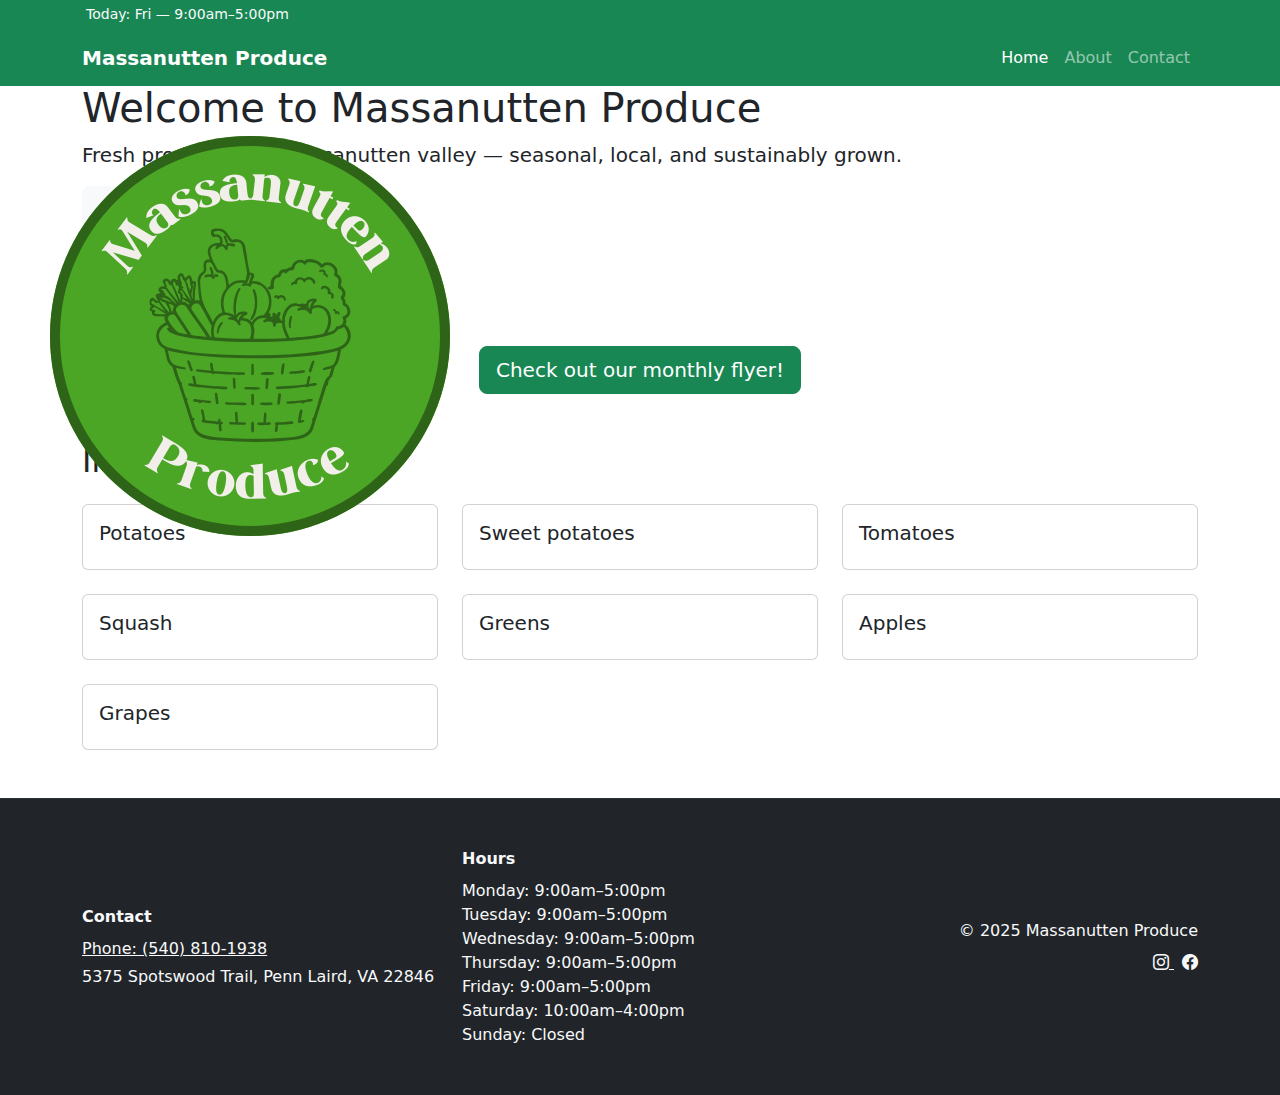
<file: index.html>
<!doctype html>
<html lang="en">
	<head>
		<meta charset="utf-8" />
		<meta name="viewport" content="width=device-width, initial-scale=1" />
		<title>Massanutten Produce</title>
		<!-- Bootstrap CSS -->
		<link href="https://cdn.jsdelivr.net/npm/bootstrap@5.3.2/dist/css/bootstrap.min.css" rel="stylesheet">
		<!-- Bootstrap Icons -->
		<link rel="stylesheet" href="https://cdn.jsdelivr.net/npm/bootstrap-icons@1.10.5/font/bootstrap-icons.css">
		<!-- Custom styles -->
		<link rel="stylesheet" href="css/styles.css">
	</head>
	<body>
	<style>
		/* Flyer modal canvas / layout styles */
		.flyer-row{display:flex;gap:1rem;justify-content:center;align-items:flex-start;flex-wrap:wrap;padding:1rem 0}
		.flyer-col{flex:1 1 400px;max-width:48%}
		.flyer-canvas{width:100%;background:#fff;border:1px solid rgba(0,0,0,.08)}
		@media (max-width:767px){.flyer-col{max-width:100%}}
	</style>
		<!-- Header: topbar + navbar combined so topbar appears integrated -->
		<header class="fixed-top">
			<div class="topbar bg-success text-light small">
				<div class="container d-flex justify-content-between align-items-center">
					<div class="d-flex align-items-center">
						<div class="d-lg-block ms-1">
							<span id="todayHours">Today: —</span>
						</div>
					</div>
				</div>
			</div>

			<nav class="navbar navbar-expand-lg navbar-dark bg-success">
				<div class="container">
					<a class="navbar-brand" href="#">Massanutten Produce</a>
					<button class="navbar-toggler" type="button" data-bs-toggle="collapse" data-bs-target="#mainNav" aria-controls="#mainNav" aria-expanded="false" aria-label="Toggle navigation">
						<span class="navbar-toggler-icon"></span>
					</button>
					<div class="collapse navbar-collapse" id="mainNav">
						<ul class="navbar-nav ms-auto">
							<li class="nav-item"><a class="nav-link active" href="index.html">Home</a></li>
							<li class="nav-item"><a class="nav-link" href="about.html">About</a></li>
							<li class="nav-item"><a class="nav-link" href="contact.html">Contact</a></li>
						</ul>
					</div>
				</div>
			</nav>
			<!-- Centered logo overlapping the hero -->
			<img src="img/Massanutten%20produce%20logo.png" alt="Massanutten Produce" class="nav-logo">
		</header>

		<!-- Hero carousel (rotating background images) -->
		<div id="heroCarousel" class="carousel slide carousel-fade" data-bs-ride="carousel" data-bs-interval="4500" data-bs-pause="false">
			<div class="carousel-inner">
				<div class="carousel-item active" style="background-image: url('img/ousideback.jpg')">
					<div class="carousel-overlay"></div>
				</div>

				<div class="carousel-item" style="background-image: url('img/watermelon.jpg')">
					<div class="carousel-overlay"></div>
				</div>

				<div class="carousel-item" style="background-image: url('img/bakeryitems.jpg')">
					<div class="carousel-overlay"></div>
				</div>

				<div class="carousel-item" style="background-image: url('img/mums.jpg')">
					<div class="carousel-overlay"></div>
				</div>
			</div>
			<!-- Controls and indicators removed for a seamless rotating hero -->
			<!-- Static welcome box overlayed on top of carousel (stays while slides rotate) -->
			<div class="hero-static-overlay">
				<div class="container">
					<div class="welcome-box">
						<h1>Welcome to Massanutten Produce</h1>
						<p class="lead">Fresh produce from Massanutten valley — seasonal, local, and sustainably grown.</p>
						<p><a class="btn btn-light btn-lg" href="about.html">Learn More</a></p>
					</div>
				</div>
			</div>
		</div>

		<!-- Main content -->
		<main class="py-5">
			<div class="container mt-5">
				<!-- Page content goes here -->
				<!-- Monthly flyer button -->
				<div class="text-center mb-4">
					<a id="openFlyerBtn" class="btn btn-success btn-lg" href="#" aria-label="Open monthly flyer preview">Check out our monthly flyer!</a>
				</div>

				<!-- Seasonal offerings section -->
				<section id="seasonal" class="mt-5">
					<h2 class="mb-4">In Season Now</h2>
					<div class="row g-4">
						<div class="col-12 col-md-6 col-lg-4">
							<div class="card h-100">
								<div class="card-body">
									<h5 class="card-title">Potatoes</h5>
								</div>
							</div>
						</div>

						<div class="col-12 col-md-6 col-lg-4">
							<div class="card h-100">
								<div class="card-body">
									<h5 class="card-title">Sweet potatoes</h5>
								</div>
							</div>
						</div>

						<div class="col-12 col-md-6 col-lg-4">
							<div class="card h-100">
								<div class="card-body">
									<h5 class="card-title">Tomatoes</h5>
								</div>
							</div>
						</div>

						<div class="col-12 col-md-6 col-lg-4">
							<div class="card h-100">
								<div class="card-body">
									<h5 class="card-title">Squash</h5>
								</div>
							</div>
						</div>

						<div class="col-12 col-md-6 col-lg-4">
							<div class="card h-100">
								<div class="card-body">
									<h5 class="card-title">Greens</h5>
								</div>
							</div>
						</div>

						<div class="col-12 col-md-6 col-lg-4">
							<div class="card h-100">
								<div class="card-body">
									<h5 class="card-title">Apples</h5>
								</div>
							</div>
						</div>

						<div class="col-12 col-md-6 col-lg-4">
							<div class="card h-100">
								<div class="card-body">
									<h5 class="card-title">Grapes</h5>
								</div>
							</div>
						</div>
					</div>
				</section>
			</div>
		</main>

		<!-- Flyer Preview Modal (images) -->
		<div class="modal fade" id="flyerModal" tabindex="-1" aria-hidden="true">
			<div class="modal-dialog modal-xl modal-dialog-centered modal-fullscreen-sm-down">
				<div class="modal-content">
					<div class="modal-header">
						<h5 class="modal-title">Monthly Flyer Preview</h5>
						<button type="button" class="btn-close" data-bs-dismiss="modal" aria-label="Close"></button>
					</div>
					<div class="modal-body">
						<div id="modalFlyerRow" class="flyer-row">
							<div class="flyer-col"><img id="modalImg1" class="img-fluid" alt="Flyer page 1"></div>
							<div class="flyer-col"><img id="modalImg2" class="img-fluid" alt="Flyer page 2"></div>
						</div>
					</div>
				</div>
			</div>
		</div>

		<!-- Footer -->
		<footer class="bg-dark text-light py-5 mt-auto site-footer">
			<div class="container">
				<div class="row gy-3 align-items-center">
					<div class="col-md-4">
						<strong>Contact</strong>
						<div class="footer-phone mt-2"><a class="text-light" href="tel:+15408101938">Phone: (540) 810-1938</a></div>
						<div class="footer-address mt-1">5375 Spotswood Trail, Penn Laird, VA 22846</div>
					</div>
					<div class="col-md-4">
						<strong>Hours</strong>
						<div class="footer-hours mt-2">Monday: 9:00am–5:00pm<br>Tuesday: 9:00am–5:00pm<br>Wednesday: 9:00am–5:00pm<br>Thursday: 9:00am–5:00pm<br>Friday: 9:00am–5:00pm<br>Saturday: 10:00am–4:00pm<br>Sunday: Closed</div>
					</div>
					<div class="col-md-4 text-md-end">
						<div class="mb-2">&copy; 2025 Massanutten Produce</div>
							<div class="footer-social">
								<a class="text-light ms-2" href="https://www.instagram.com/massanutten_produce/?hl=en" target="_blank" rel="noopener noreferrer" aria-label="Instagram">
									<i class="bi bi-instagram"></i>
								</a>
							<a class="text-light ms-2" href="https://www.facebook.com/massanuttenproduce" target="_blank" rel="noopener noreferrer" aria-label="Facebook">
								<i class="bi bi-facebook"></i>
							</a>
						</div>
					</div>
				</div>
			</div>
		</footer>

		<!-- Bootstrap JS bundle -->
		<script src="https://cdn.jsdelivr.net/npm/bootstrap@5.3.2/dist/js/bootstrap.bundle.min.js"></script>
		<script>
		(function(){
			const openBtn = document.getElementById('openFlyerBtn');
			const modalEl = document.getElementById('flyerModal');
			const modal = new bootstrap.Modal(modalEl);
			const img1 = document.getElementById('modalImg1');
			const img2 = document.getElementById('modalImg2');

			function loadImages(){
				if(img1 && !img1.src) img1.src = 'img/flyer-page1.png';
				if(img2 && !img2.src) img2.src = 'img/flyer-page2.png';
			}

			if(openBtn){
				openBtn.addEventListener('click', function(e){
					e.preventDefault();
					modal.show();
				});
			}

			modalEl.addEventListener('shown.bs.modal', function(){
				loadImages();
			});

			modalEl.addEventListener('hidden.bs.modal', function(){
				// optional: clear images to free memory
				// if(document.getElementById('modalImg1')) document.getElementById('modalImg1').src = '';
				// if(document.getElementById('modalImg2')) document.getElementById('modalImg2').src = '';
			});
		})();
		</script>
		<script>
		// Update today's hours display (only today's hours shown in topbar)
			(function(){
				const weekly = {
					0: 'Closed',
					1: '9:00am–5:00pm',
					2: '9:00am–5:00pm',
					3: '9:00am–5:00pm',
					4: '9:00am–5:00pm',
					5: '9:00am–5:00pm',
					6: '10:00am–4:00pm'
				};
				const days = ['Sun','Mon','Tue','Wed','Thu','Fri','Sat'];
				const d = new Date().getDay();
				const todayEl = document.getElementById('todayHours');
				if(todayEl) todayEl.textContent = `Today: ${days[d]} — ${weekly[d]}`;
			})();
		</script>
	</body>
</html>
</file>
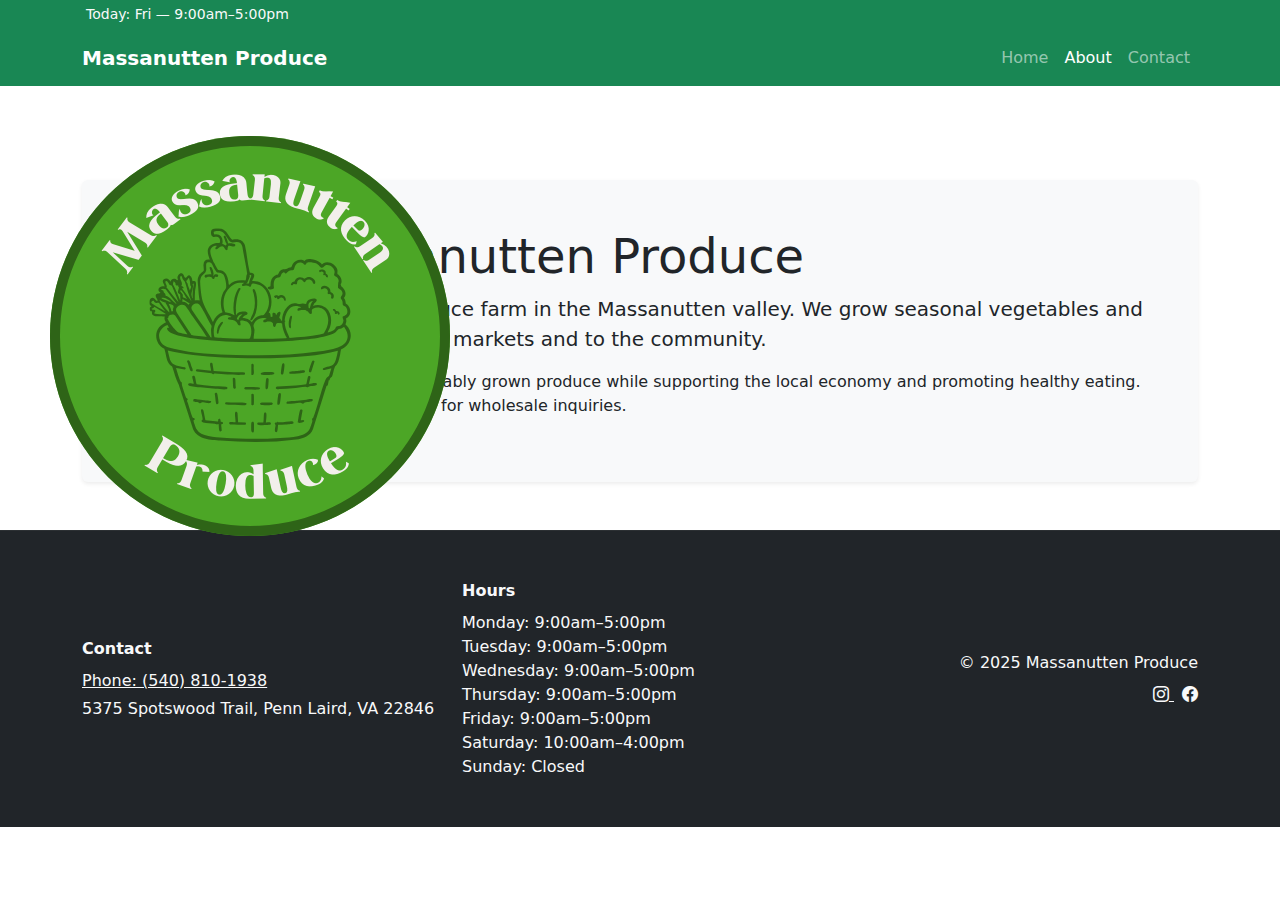
<file: about.html>
<!doctype html>
<html lang="en">
  <head>
    <meta charset="utf-8" />
    <meta name="viewport" content="width=device-width, initial-scale=1" />
    <title>About — Massanutten Produce</title>
    <link href="https://cdn.jsdelivr.net/npm/bootstrap@5.3.2/dist/css/bootstrap.min.css" rel="stylesheet">
    <link rel="stylesheet" href="https://cdn.jsdelivr.net/npm/bootstrap-icons@1.10.5/font/bootstrap-icons.css">
    <link rel="stylesheet" href="css/styles.css">
  </head>
  <body>
    <header class="fixed-top">
      <div class="topbar bg-success text-light small">
        <div class="container d-flex justify-content-between align-items-center">
          <div class="d-flex align-items-center">
            <div class="d-lg-block ms-1">
              <span id="todayHours">Today: —</span>
            </div>
          </div>
        </div>
      </div>

      <nav class="navbar navbar-expand-lg navbar-dark bg-success">
        <div class="container">
          <a class="navbar-brand" href="index.html">Massanutten Produce</a>
          <button class="navbar-toggler" type="button" data-bs-toggle="collapse" data-bs-target="#mainNav" aria-controls="#mainNav" aria-expanded="false" aria-label="Toggle navigation">
            <span class="navbar-toggler-icon"></span>
          </button>
          <div class="collapse navbar-collapse" id="mainNav">
            <ul class="navbar-nav ms-auto">
              <li class="nav-item"><a class="nav-link" href="index.html">Home</a></li>
              <li class="nav-item"><a class="nav-link active" href="about.html">About</a></li>
              <li class="nav-item"><a class="nav-link" href="contact.html">Contact</a></li>
            </ul>
          </div>
        </div>
      </nav>
    	<!-- Centered logo overlapping the hero/header -->
    	<img src="img/Massanutten%20produce%20logo.png" alt="Massanutten Produce" class="nav-logo">
    </header>

    <main class="py-5">
      <div class="container mt-5">
        <div class="bg-light p-5 rounded shadow-sm">
          <h1 class="display-5">About Massanutten Produce</h1>
          <p class="lead">We are a small family-run produce farm in the Massanutten valley. We grow seasonal vegetables and fruits and sell locally at farmers markets and to the community.</p>
          <p>Our mission is to provide fresh, sustainably grown produce while supporting the local economy and promoting healthy eating. Visit us during our hours or contact us for wholesale inquiries.</p>
        </div>
      </div>
    </main>

    <footer class="bg-dark text-light py-5 mt-auto site-footer">
      <div class="container">
        <div class="row gy-3 align-items-center">
            <div class="col-md-4">
            <strong>Contact</strong>
            <div class="footer-phone mt-2"><a class="text-light" href="tel:+15408101938">Phone: (540) 810-1938</a></div>
            <div class="footer-address mt-1">5375 Spotswood Trail, Penn Laird, VA 22846</div>
          </div>
          <div class="col-md-4">
            <strong>Hours</strong>
            <div class="footer-hours mt-2">Monday: 9:00am–5:00pm<br>Tuesday: 9:00am–5:00pm<br>Wednesday: 9:00am–5:00pm<br>Thursday: 9:00am–5:00pm<br>Friday: 9:00am–5:00pm<br>Saturday: 10:00am–4:00pm<br>Sunday: Closed</div>
          </div>
          <div class="col-md-4 text-md-end">
            <div class="mb-2">&copy; 2025 Massanutten Produce</div>
            <div class="footer-social">
              <a class="text-light ms-2" href="https://www.instagram.com/massanutten_produce/?hl=en" target="_blank" rel="noopener noreferrer" aria-label="Instagram">
                <i class="bi bi-instagram"></i>
              </a>
              <a class="text-light ms-2" href="https://www.facebook.com/massanuttenproduce" target="_blank" rel="noopener noreferrer" aria-label="Facebook">
                <i class="bi bi-facebook"></i>
              </a>
            </div>
          </div>
        </div>
      </div>
    </footer>

    <script src="https://cdn.jsdelivr.net/npm/bootstrap@5.3.2/dist/js/bootstrap.bundle.min.js"></script>
    <script>
      (function(){
        const weekly = {0:'Closed',1:'9:00am–5:00pm',2:'9:00am–5:00pm',3:'9:00am–5:00pm',4:'9:00am–5:00pm',5:'9:00am–5:00pm',6:'10:00am–4:00pm'};
        const days=['Sun','Mon','Tue','Wed','Thu','Fri','Sat'];
        const d=new Date().getDay();
        const todayEl=document.getElementById('todayHours');
        if(todayEl) todayEl.textContent = `Today: ${days[d]} — ${weekly[d]}`;
      })();
    </script>
  </body>
</html>
</file>
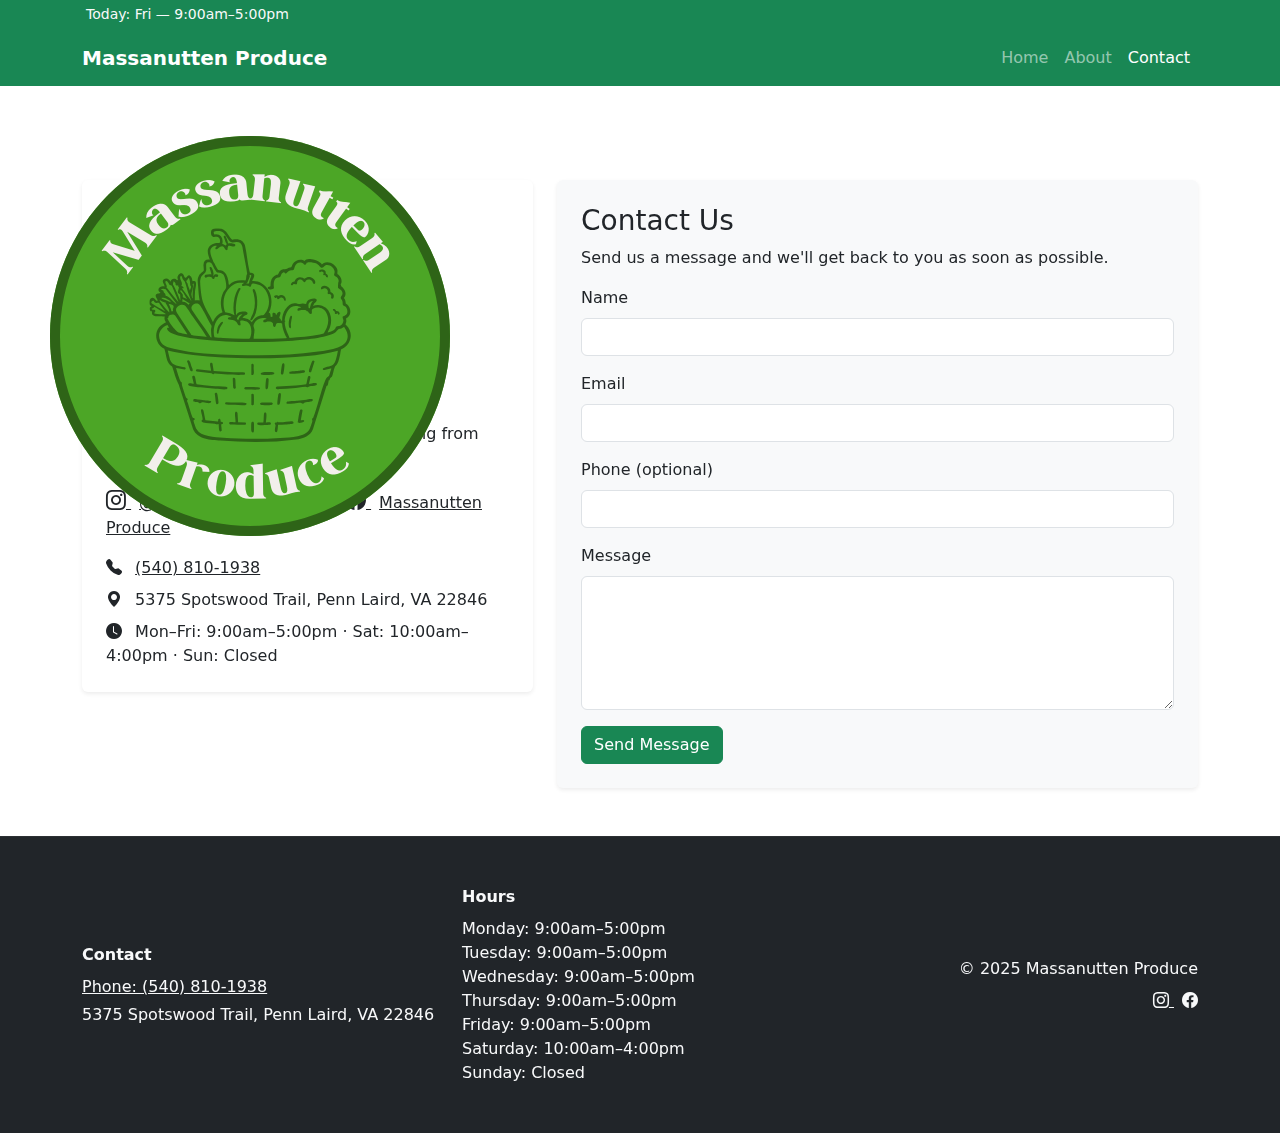
<file: contact.html>
<!doctype html>
<html lang="en">
  <head>
    <meta charset="utf-8" />
    <meta name="viewport" content="width=device-width, initial-scale=1" />
    <title>Contact — Massanutten Produce</title>
    <link href="https://cdn.jsdelivr.net/npm/bootstrap@5.3.2/dist/css/bootstrap.min.css" rel="stylesheet">
    <link rel="stylesheet" href="https://cdn.jsdelivr.net/npm/bootstrap-icons@1.10.5/font/bootstrap-icons.css">
    <link rel="stylesheet" href="css/styles.css">
  </head>
  <body>
    <header class="fixed-top">
      <div class="topbar bg-success text-light small">
        <div class="container d-flex justify-content-between align-items-center">
          <div class="d-flex align-items-center">
            <div class="d-lg-block ms-1">
              <span id="todayHours">Today: —</span>
            </div>
          </div>
        </div>
      </div>

      <nav class="navbar navbar-expand-lg navbar-dark bg-success">
        <div class="container">
          <a class="navbar-brand" href="index.html">Massanutten Produce</a>
          <button class="navbar-toggler" type="button" data-bs-toggle="collapse" data-bs-target="#mainNav" aria-controls="#mainNav" aria-expanded="false" aria-label="Toggle navigation">
            <span class="navbar-toggler-icon"></span>
          </button>
          <div class="collapse navbar-collapse" id="mainNav">
            <ul class="navbar-nav ms-auto">
              <li class="nav-item"><a class="nav-link" href="index.html">Home</a></li>
              <li class="nav-item"><a class="nav-link" href="about.html">About</a></li>
              <li class="nav-item"><a class="nav-link active" href="contact.html">Contact</a></li>
            </ul>
          </div>
        </div>
      </nav>
    	<!-- Centered logo overlapping the hero/header -->
    	<img src="img/Massanutten%20produce%20logo.png" alt="Massanutten Produce" class="nav-logo">
    </header>

    <main class="py-5">
      <div class="container mt-5">
        <div class="row g-4">
          <div class="col-12 col-md-5">
            <div class="p-4 bg-white rounded shadow-sm contact-side">
              <div class="map-container mb-3">
                <iframe src="https://www.google.com/maps?q=5375+Spotswood+Trail,+Penn+Laird,+VA+22846&output=embed" loading="lazy" referrerpolicy="no-referrer-when-downgrade" allowfullscreen></iframe>
              </div>
              <h2 class="h4 mb-3">Connect with us</h2>
              <p class="mb-3">Follow us or reach out — we love hearing from our community.</p>

              <div class="mb-3">
                <a class="me-3 text-dark social-link" href="https://www.instagram.com/massanutten_produce/?hl=en" target="_blank" rel="noopener noreferrer" aria-label="Instagram link">
                  <i class="bi bi-instagram" style="font-size:1.25rem"></i>
                  <span class="ms-2 align-middle d-none d-sm-inline">@massanuttenproduce</span>
                </a>
                <a class="me-3 text-dark social-link" href="https://www.facebook.com/massanuttenproduce" target="_blank" rel="noopener noreferrer" aria-label="Facebook link">
                  <i class="bi bi-facebook" style="font-size:1.25rem"></i>
                  <span class="ms-2 align-middle d-none d-sm-inline">Massanutten Produce</span>
                </a>
              </div>

              <div class="contact-item mb-2">
                <i class="bi bi-telephone-fill me-2"></i>
                <a class="text-dark" href="tel:+15408101938">(540) 810-1938</a>
              </div>

              <div class="contact-item mb-2">
                <i class="bi bi-geo-alt-fill me-2"></i>
                <span>5375 Spotswood Trail, Penn Laird, VA 22846</span>
              </div>

              <div class="contact-item">
                <i class="bi bi-clock-fill me-2"></i>
                <span>Mon–Fri: 9:00am–5:00pm · Sat: 10:00am–4:00pm · Sun: Closed</span>
              </div>
            </div>
          </div>

          <div class="col-12 col-md-7">
            <div class="bg-light p-4 rounded shadow-sm">
              <h1 class="h3">Contact Us</h1>
              <p class="mb-3">Send us a message and we'll get back to you as soon as possible.</p>

              <div id="alertPlaceholder"></div>

              <form id="contactForm" class="mt-3" novalidate>
                <div class="mb-3">
                  <label for="name" class="form-label">Name</label>
                  <input type="text" class="form-control" id="name" required>
                  <div class="invalid-feedback">Please enter your name.</div>
                </div>

                <div class="mb-3">
                  <label for="email" class="form-label">Email</label>
                  <input type="email" class="form-control" id="email" required>
                  <div class="invalid-feedback">Please enter a valid email.</div>
                </div>

                <div class="mb-3">
                  <label for="phone" class="form-label">Phone (optional)</label>
                  <input type="tel" class="form-control" id="phone">
                </div>

                <div class="mb-3">
                  <label for="message" class="form-label">Message</label>
                  <textarea class="form-control" id="message" rows="5" required></textarea>
                  <div class="invalid-feedback">Please enter a message.</div>
                </div>

                <button type="submit" class="btn btn-success">Send Message</button>
              </form>
            </div>
          </div>
        </div>
      </div>
    </main>

    <footer class="bg-dark text-light py-5 mt-auto site-footer">
      <div class="container">
        <div class="row gy-3 align-items-center">
          <div class="col-md-4">
            <strong>Contact</strong>
            <div class="footer-phone mt-2"><a class="text-light" href="tel:+15408101938">Phone: (540) 810-1938</a></div>
            <div class="footer-address mt-1">5375 Spotswood Trail, Penn Laird, VA 22846</div>
          </div>
          <div class="col-md-4">
            <strong>Hours</strong>
            <div class="footer-hours mt-2">Monday: 9:00am–5:00pm<br>Tuesday: 9:00am–5:00pm<br>Wednesday: 9:00am–5:00pm<br>Thursday: 9:00am–5:00pm<br>Friday: 9:00am–5:00pm<br>Saturday: 10:00am–4:00pm<br>Sunday: Closed</div>
          </div>
          <div class="col-md-4 text-md-end">
            <div class="mb-2">&copy; 2025 Massanutten Produce</div>
              <div class="footer-social">
              <a class="text-light ms-2" href="https://www.instagram.com/massanutten_produce/?hl=en" target="_blank" rel="noopener noreferrer" aria-label="Instagram">
                <i class="bi bi-instagram"></i>
              </a>
              <a class="text-light ms-2" href="https://www.facebook.com/massanuttenproduce" target="_blank" rel="noopener noreferrer" aria-label="Facebook">
                <i class="bi bi-facebook"></i>
              </a>
            </div>
          </div>
        </div>
      </div>
    </footer>

    <script src="https://cdn.jsdelivr.net/npm/bootstrap@5.3.2/dist/js/bootstrap.bundle.min.js"></script>
    <script>
      // Simple client-side validation and fake submit
      (function () {
        'use strict'
        const form = document.getElementById('contactForm');
        const alertPlaceholder = document.getElementById('alertPlaceholder');

        function showAlert(message, type = 'success') {
          const wrapper = document.createElement('div');
          wrapper.innerHTML = [
            `<div class="alert alert-${type} alert-dismissible" role="alert">`,
            `  ${message}`,
            '  <button type="button" class="btn-close" data-bs-dismiss="alert" aria-label="Close"></button>',
            '</div>'
          ].join('');
          alertPlaceholder.innerHTML = '';
          alertPlaceholder.append(wrapper);
        }

        form.addEventListener('submit', function (event) {
          event.preventDefault();
          event.stopPropagation();

          if (!form.checkValidity()) {
            form.classList.add('was-validated');
            return;
          }

          // Simulate sending
          showAlert('Thanks — your message has been sent. We will contact you soon.');
          form.reset();
          form.classList.remove('was-validated');
        }, false);
      })();
    </script>
    <script>
      // Update today's hours on the contact page (only today's hours shown)
      (function(){
        const weekly = {0:'Closed',1:'9:00am–5:00pm',2:'9:00am–5:00pm',3:'9:00am–5:00pm',4:'9:00am–5:00pm',5:'9:00am–5:00pm',6:'10:00am–4:00pm'};
        const days=['Sun','Mon','Tue','Wed','Thu','Fri','Sat'];
        const d=new Date().getDay();
        const todayEl=document.getElementById('todayHours');
        if(todayEl) todayEl.textContent = `Today: ${days[d]} — ${weekly[d]}`;
      })();
    </script>
  </body>
</html>
</file>
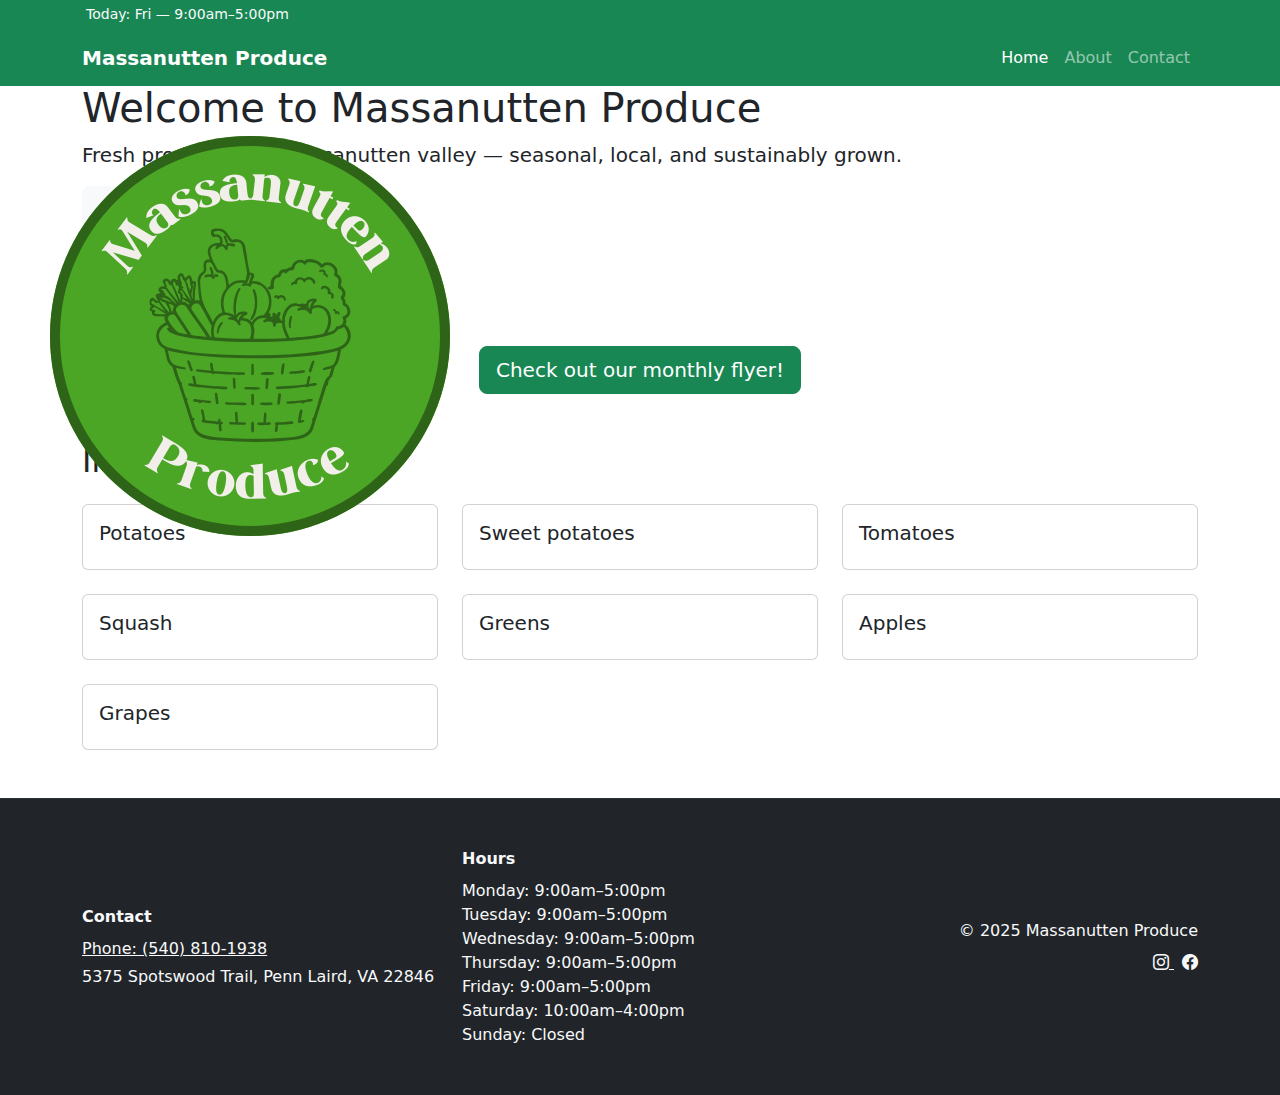
<file: flyer.html>
<!doctype html>
<html>
  <head>
    <meta charset="utf-8">
    <meta http-equiv="refresh" content="0;url=/">
    <title>Flyer removed</title>
  </head>
  <body>
    Redirecting to the homepage...
  </body>
</html>
</file>
<file: css/styles.css>
/* Custom styles for Massanutten Produce */
/* Keep some spacing for the fixed navbar */
body {
  /* header contains topbar (approx 28px) + navbar (approx 56px) = ~84px */
  padding-top: 84px;
  font-family: system-ui, -apple-system, "Segoe UI", Roboto, "Helvetica Neue", Arial;
}

.navbar-brand {
  font-weight: 600;
}

/* Footer stays at the bottom naturally; add a subtle border */
footer {
  border-top: 1px solid rgba(255,255,255,0.05);
}

/* Utility: content area */
#content {
  min-height: 220px;
}

@media (max-width: 575.98px) {
  body { padding-top: 84px; }
}

/* Topbar styles */
.topbar {
  padding: 0.28rem 0;
}
.topbar a { color: #fff; opacity: 0.95; }

/* Ensure the header (topbar + navbar) share the same background seamlessly */
header .navbar {
  margin: 0; /* remove gaps */
}

/* Styling for the small collapse toggle in the topbar */
.topbar .btn-link {
  color: #fff;
  text-decoration: none;
}
.topbar .bi {
  font-size: 1.05rem;
}

/* Make collapsed hours appear with a small margin on mobile */
.topbar .collapse {
  display: inline-block;
}
.topbar .collapse.show {
  margin-top: .25rem;
}
</file>
